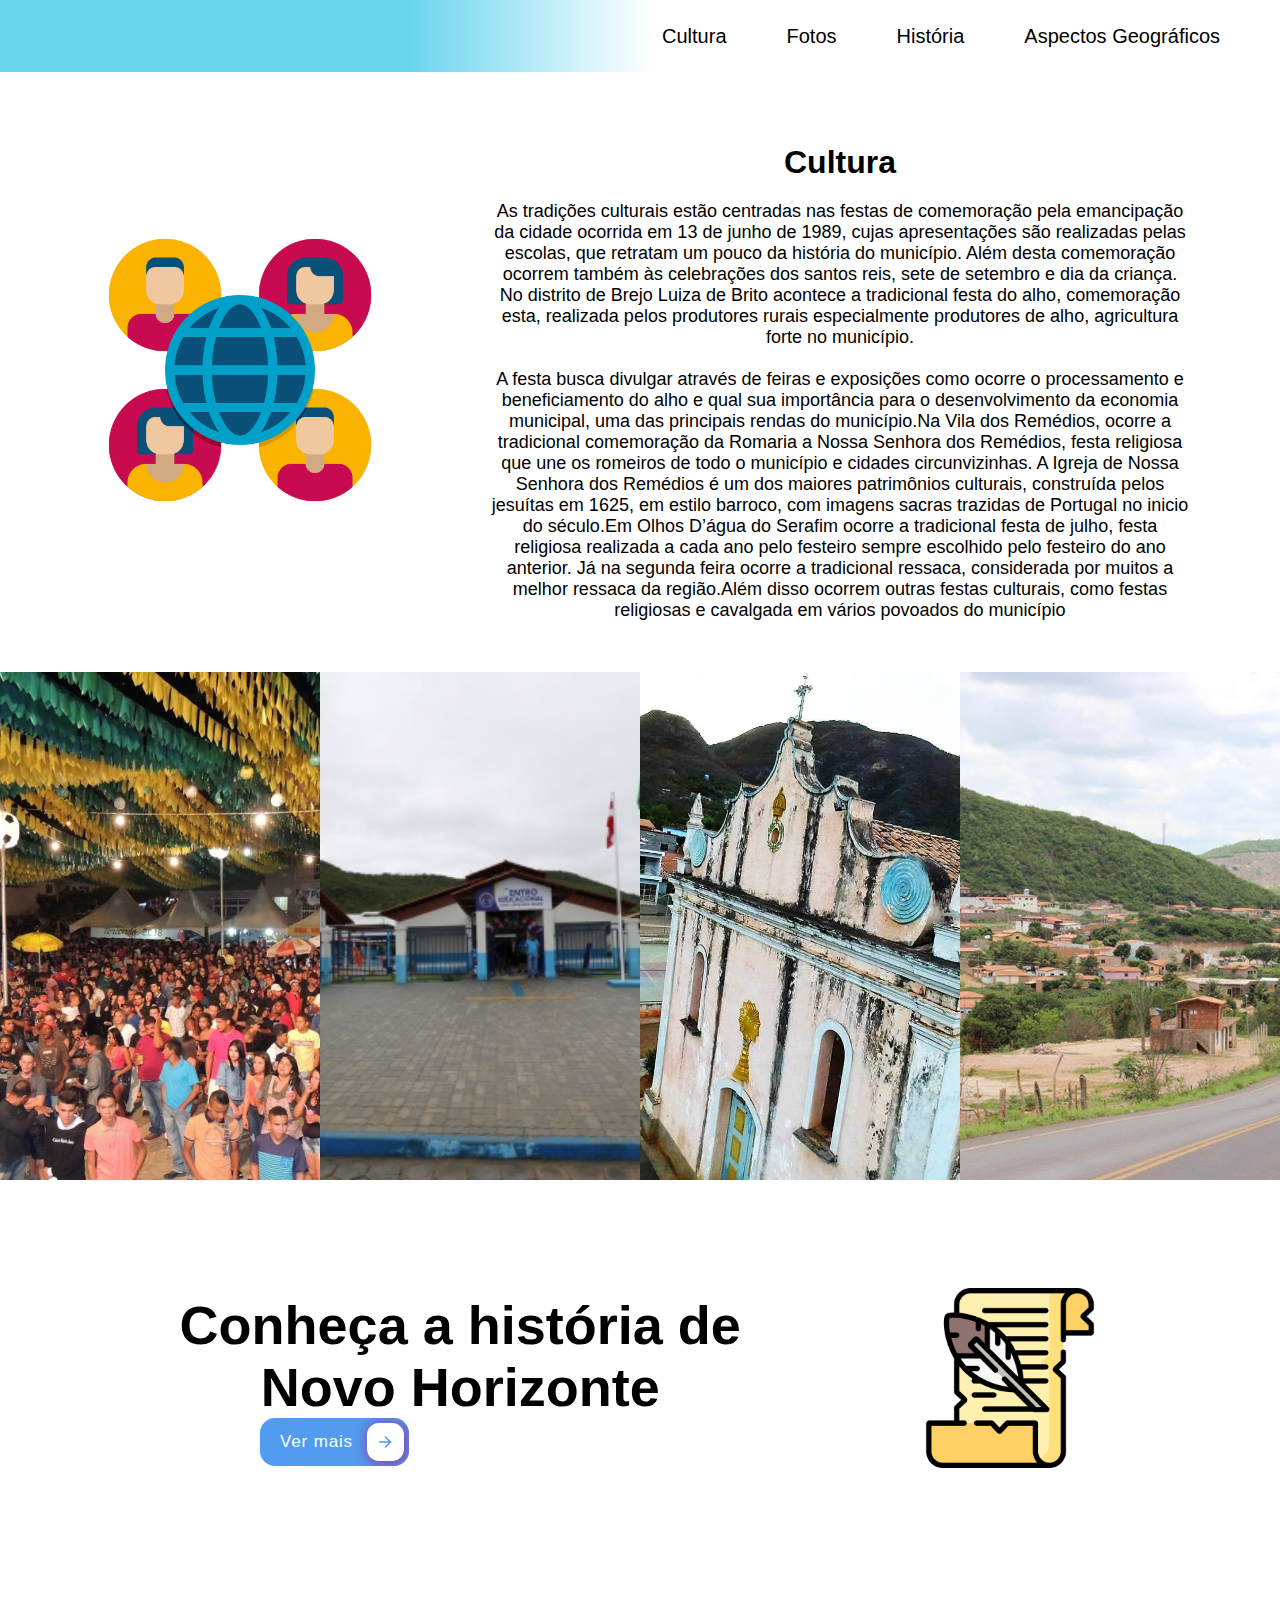
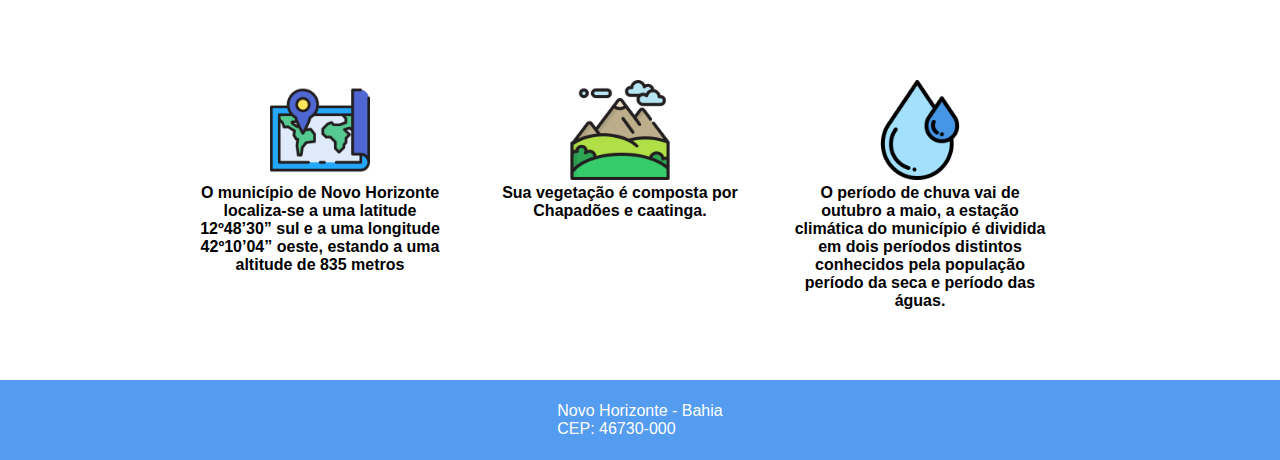
<file: index.html>
<!DOCTYPE html>
<html lang="pt-br">

<head>
    <meta charset="UTF-8">
    <meta name="viewport" content="width=device-width, initial-scale=1.0">
    <link rel="stylesheet" href="./src/css/style.css">
    <link rel="stylesheet" href="./src/css/responsivo.css">
    <link rel="shortcut icon" href="./src/imagens/city-icon.png" type="image/x-icon">
    <title>Blog Novo Horizonte</title>
</head>

<body>
    <header>
        <a href="" class="navbar">Cultura</a>
        <a href="#secao1" class="navbar">Fotos</a>
        <a href="#secao2" class="navbar">História</a>
        <a href="#secao3" class="navbar">Aspectos Geográficos</a>
    </header>
    <main>
        <div class="container1">
            <div class="img-home">
                <img class="principal" src="./src/imagens/imageprincipal.png" alt="">
            </div>
            <div class="texto-home">
                <h1 class="title-home">Cultura</h1>
                <p class="info-home">
                    As tradições culturais estão centradas nas festas de comemoração pela emancipação da cidade ocorrida
                    em 13 de junho de 1989, cujas apresentações são realizadas pelas escolas, que retratam um pouco da
                    história do município. Além desta comemoração ocorrem também às celebrações dos santos reis, sete de
                    setembro e dia da criança. No distrito de Brejo Luiza de Brito acontece a tradicional festa do alho,
                    comemoração esta, realizada pelos produtores rurais especialmente produtores de alho, agricultura
                    forte no município. <br> <br>

                    A festa busca divulgar através de feiras e exposições como ocorre o processamento e beneficiamento
                    do alho e qual sua importância para o desenvolvimento da economia municipal, uma das principais
                    rendas do município.Na Vila dos Remédios, ocorre a tradicional comemoração da Romaria a Nossa
                    Senhora dos Remédios, festa religiosa que une os romeiros de todo o município e cidades
                    circunvizinhas.
                    A Igreja de Nossa Senhora dos Remédios é um dos maiores patrimônios culturais, construída pelos
                    jesuítas em 1625, em estilo barroco, com imagens sacras trazidas de Portugal no inicio do século.Em
                    Olhos D’água do Serafim ocorre a tradicional festa de julho, festa religiosa realizada a cada ano
                    pelo festeiro sempre escolhido pelo festeiro do ano anterior. Já na segunda feira ocorre a
                    tradicional ressaca, considerada por muitos a melhor ressaca da região.Além disso ocorrem outras
                    festas culturais, como festas religiosas e cavalgada em vários povoados do município
                </p>
            </div>
        </div>

        <div class="fotos" id="secao1">
            <img class="foto" src="./src/imagens/home-image.jpg" alt="">
            <img class="foto" src="./src/imagens/foto2.jpeg" alt="">
            <img class="foto" src="./src/imagens/HOME.jpg" alt="">
            <img class="foto" src="./src/imagens/novo-horizonte-bahome.jpg" alt="">
        </div>

        <div class="container3" id="secao2">
          <div class="historia">
            <h1>Conheça a história de <br> Novo Horizonte</h1>
            <a href="./history.html">
            <button class="cssbuttons-io-button">
                Ver mais
                <div class="icon">
                  <svg
                    height="24"
                    width="24"
                    viewBox="0 0 24 24"
                    xmlns="http://www.w3.org/2000/svg"
                  >
                    <path d="M0 0h24v24H0z" fill="none"></path>
                    <path
                      d="M16.172 11l-5.364-5.364 1.414-1.414L20 12l-7.778 7.778-1.414-1.414L16.172 13H4v-2z"
                      fill="currentColor"
                    ></path>
                  </svg>
                </div>
              </button>
            </a>
          </div>

          <div>
            <img src="./src/imagens/historia.png" alt="">
          </div>
        </div>


        <div class="cards" id="secao3">
            <div class="card">
                <img src="./src/imagens/card1.png" alt="">
                <h4>O município de Novo Horizonte localiza-se a uma latitude 12º48’30” sul e a uma longitude 42º10’04” oeste, estando a uma altitude de 835 metros</h4>
            </div>

            <div class="card">
                <img src="./src/imagens/card333.png" alt="">
                <h4>Sua vegetação é composta por Chapadões e caatinga.</h4>
            </div>

            <div class="card">
                <img src="./src/imagens/card3333.png" alt="">
                <h4>O período de chuva vai de outubro a maio, a estação climática do município é dividida em dois períodos distintos conhecidos pela população período da seca e período das águas.</h4>
            </div>
        </div>
    </main>

    <footer>
        <h3>Novo Horizonte - Bahia <br> CEP: 46730-000</h3>
    </footer>
</body>

</html>
</file>
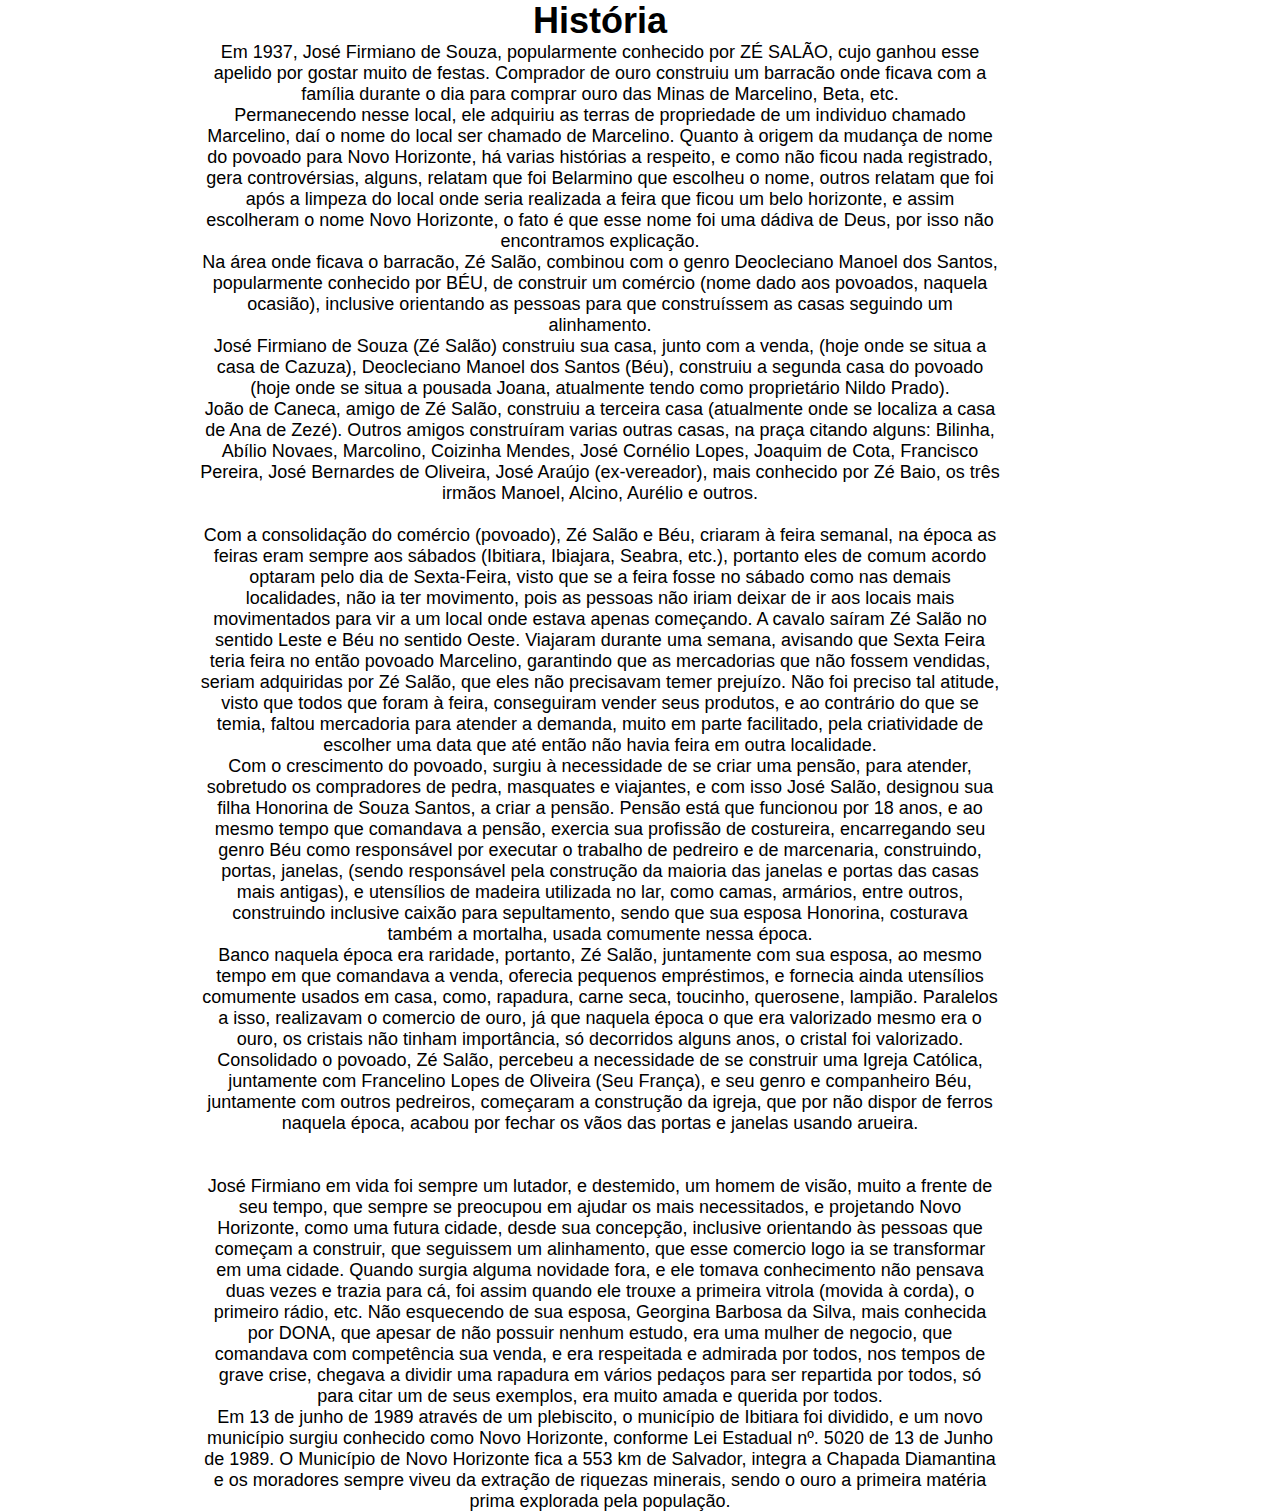
<file: history.html>
<!DOCTYPE html>
<html lang="pt-br">

<head>
    <meta charset="UTF-8">
    <meta name="viewport" content="width=device-width, initial-scale=1.0">
    <link rel="stylesheet" href="./src/css/style.css">
    <link rel="stylesheet" href="./src/css/responsivo.css">
    <title>História</title>
</head>

<body>
    <main>
        <div class="container99">
            <h1>História</h1>
            <p>Em 1937, José Firmiano de Souza, popularmente conhecido por ZÉ SALÃO, cujo ganhou esse apelido por gostar
                muito de festas. Comprador de ouro construiu um barracão onde ficava com a família durante o dia para
                comprar ouro das Minas de Marcelino, Beta, etc.
                <br>
                Permanecendo nesse local, ele adquiriu as terras de propriedade de um individuo chamado Marcelino, daí o
                nome do local ser chamado de Marcelino. Quanto à origem da mudança de nome do povoado para Novo
                Horizonte, há varias histórias a respeito, e como não ficou nada registrado, gera controvérsias, alguns,
                relatam que foi Belarmino que escolheu o nome, outros relatam que foi após a limpeza do local onde seria
                realizada a feira que ficou um belo horizonte, e assim escolheram o nome Novo Horizonte, o fato é que
                esse nome foi uma dádiva de Deus, por isso não encontramos explicação.
                <br>
                Na área onde ficava o barracão, Zé Salão, combinou com o genro Deocleciano Manoel dos Santos,
                popularmente conhecido por BÉU, de construir um comércio (nome dado aos povoados, naquela ocasião),
                inclusive orientando as pessoas para que construíssem as casas seguindo um alinhamento.
                <br>
                José Firmiano de Souza (Zé Salão) construiu sua casa, junto com a venda, (hoje onde se situa a casa de
                Cazuza), Deocleciano Manoel dos Santos (Béu), construiu a segunda casa do povoado (hoje onde se situa a
                pousada Joana, atualmente tendo como proprietário Nildo Prado).
                <br>
                João de Caneca, amigo de Zé Salão, construiu a terceira casa (atualmente onde se localiza a casa de Ana
                de Zezé). Outros amigos construíram varias outras casas, na praça citando alguns: Bilinha, Abílio
                Novaes, Marcolino, Coizinha Mendes, José Cornélio Lopes, Joaquim de Cota, Francisco Pereira, José
                Bernardes de Oliveira, José Araújo (ex-vereador), mais conhecido por Zé Baio, os três irmãos Manoel,
                Alcino, Aurélio e outros. <br> <br>
                Com a consolidação do comércio (povoado), Zé Salão e Béu, criaram à feira semanal, na época as feiras
                eram sempre aos sábados (Ibitiara, Ibiajara, Seabra, etc.), portanto eles de comum acordo optaram pelo
                dia de Sexta-Feira, visto que se a feira fosse no sábado como nas demais localidades, não ia ter
                movimento, pois as pessoas não iriam deixar de ir aos locais mais movimentados para vir a um local onde
                estava apenas começando. A cavalo saíram Zé Salão no sentido Leste e Béu no sentido Oeste. Viajaram
                durante uma semana, avisando que Sexta Feira teria feira no então povoado Marcelino, garantindo que as
                mercadorias que não fossem vendidas, seriam adquiridas por Zé Salão, que eles não precisavam temer
                prejuízo. Não foi preciso tal atitude, visto que todos que foram à feira, conseguiram vender seus
                produtos, e ao contrário do que se temia, faltou mercadoria para atender a demanda, muito em parte
                facilitado, pela criatividade de escolher uma data que até então não havia feira em outra localidade.
                <br>
                Com o crescimento do povoado, surgiu à necessidade de se criar uma pensão, para atender, sobretudo os
                compradores de pedra, masquates e viajantes, e com isso José Salão, designou sua filha Honorina de Souza
                Santos, a criar a pensão. Pensão está que funcionou por 18 anos, e ao mesmo tempo que comandava a
                pensão, exercia sua profissão de costureira, encarregando seu genro Béu como responsável por executar o
                trabalho de pedreiro e de marcenaria, construindo, portas, janelas, (sendo responsável pela construção
                da maioria das janelas e portas das casas mais antigas), e utensílios de madeira utilizada no lar, como
                camas, armários, entre outros, construindo inclusive caixão para sepultamento, sendo que sua esposa
                Honorina, costurava também a mortalha, usada comumente nessa época.
                <br>
                Banco naquela época era raridade, portanto, Zé Salão, juntamente com sua esposa, ao mesmo tempo em que
                comandava a venda, oferecia pequenos empréstimos, e fornecia ainda utensílios comumente usados em casa,
                como, rapadura, carne seca, toucinho, querosene, lampião. Paralelos a isso, realizavam o comercio de
                ouro, já que naquela época o que era valorizado mesmo era o ouro, os cristais não tinham importância, só
                decorridos alguns anos, o cristal foi valorizado.
                <br>
                Consolidado o povoado, Zé Salão, percebeu a necessidade de se construir uma Igreja Católica, juntamente
                com Francelino Lopes de Oliveira (Seu França), e seu genro e companheiro Béu, juntamente com outros
                pedreiros, começaram a construção da igreja, que por não dispor de ferros naquela época, acabou por
                fechar os vãos das portas e janelas usando arueira. <br>
                <br> <br>
                José Firmiano em vida foi sempre um lutador, e destemido, um homem de visão, muito a frente de seu
                tempo, que sempre se preocupou em ajudar os mais necessitados, e projetando Novo Horizonte, como uma
                futura cidade, desde sua concepção, inclusive orientando às pessoas que começam a construir, que
                seguissem um alinhamento, que esse comercio logo ia se transformar em uma cidade. Quando surgia alguma
                novidade fora, e ele tomava conhecimento não pensava duas vezes e trazia para cá, foi assim quando ele
                trouxe a primeira vitrola (movida à corda), o primeiro rádio, etc. Não esquecendo de sua esposa,
                Georgina Barbosa da Silva, mais conhecida por DONA, que apesar de não possuir nenhum estudo, era uma
                mulher de negocio, que comandava com competência sua venda, e era respeitada e admirada por todos, nos
                tempos de grave crise, chegava a dividir uma rapadura em vários pedaços para ser repartida por todos, só
                para citar um de seus exemplos, era muito amada e querida por todos.
                <br>
                Em 13 de junho de 1989 através de um plebiscito, o município de Ibitiara foi dividido, e um novo
                município surgiu conhecido como Novo Horizonte, conforme Lei Estadual nº. 5020 de 13 de Junho de 1989.
                O Município de Novo Horizonte fica a 553 km de Salvador, integra a Chapada Diamantina e os moradores
                sempre viveu da extração de riquezas minerais, sendo o ouro a primeira matéria prima explorada pela
                população.
            </p>
        </div>
    </main>
</body>

</html>
</file>
<file: src/css/style.css>
@import url('https://fonts.cdnfonts.com/css/avantgarde-md-bt');

*{
    margin: 0;
    padding: 0;
    box-sizing: border-box;
    text-decoration: none;
}

body{
    font-family: 'AvantGarde Md BT', sans-serif;
}

header{
    height: 8vh;
    display: flex;
    justify-content: flex-end;
    align-items: center;
    background: rgb(107,213,238);
background: linear-gradient(90deg, rgba(107,213,238,1) 32%, rgba(255,255,255,1) 51%, rgba(255,255,255,1) 100%);
}

.navbar{
    color: black;
    background: transparent;
    border: none;
    margin-right: 60px;
    font-family: 'AvantGarde Md BT', sans-serif;
    font-size: 20px;
    cursor: pointer;
    text-decoration: none;
}

.navbar:hover{
    color: rgb(83, 156, 240);
}

.container1{
    height: 600px;
    display: flex;
    justify-content: center;
    align-items: center;
}

.img-home{
    padding-right: 100px;
}

.principal{
    width: 300px;
}

.texto-home{
    max-width: 700px;
    text-align: center;
}

.title-home{
    padding: 20px;
}

.info-home{
    font-family: Arial, Helvetica, sans-serif;
    font-size: 18px;
    font-weight: 500;
}

.fotos{
    height: 508px;
    display: flex;
    flex-wrap: wrap;
    overflow: hidden;
    position: relative;
}

.foto{
    width: 25%;
    height: auto;
    object-fit: cover;
    box-sizing: border-box;
    transition: transform 1s ease;
}

.foto:hover{
    transform: scale(1.1);
}

.container3{
    height: 400px;
    display: flex;
    align-items: center;
    justify-content: space-evenly;
}

.container3 div img{
    width: 180px;
}

.historia{
    font-family: 'AvantGarde Md BT', sans-serif;
    text-align: center;
}

.historia h1{
    font-size: 54px;
}

.cards{
    height: 400px;
    display: flex;
    flex-direction: row;
    align-items: center;
    justify-content: center;
}

.card{
    width: 300px;
    height: 200px;
    text-align: center;
    padding-right: 40px;
}

.cards .card img{
    width: 100px;
}

.cssbuttons-io-button {
    background: rgb(83, 156, 240);
    color: white;
    font-family: inherit;
    padding: 0.35em;
    padding-left: 1.2em;
    font-size: 17px;
    font-weight: 500;
    border-radius: 0.9em;
    border: none;
    letter-spacing: 0.05em;
    display: flex;
    align-items: center;
    box-shadow: inset 0 0 1.6em -0.6em rgb(83, 156, 240);
    overflow: hidden;
    position: relative;
    height: 2.8em;
    padding-right: 3.3em;
    cursor: pointer;
    left: 80px;
  }
  
  .cssbuttons-io-button .icon {
    background: white;
    margin-left: 1em;
    position: absolute;
    display: flex;
    align-items: center;
    justify-content: center;
    height: 2.2em;
    width: 2.2em;
    border-radius: 0.7em;
    box-shadow: 0.1em 0.1em 0.6em 0.2em #7b52b9;
    right: 0.3em;
    transition: all 0.3s;
  }
  
  .cssbuttons-io-button:hover .icon {
    width: calc(100% - 0.6em);
  }
  
  .cssbuttons-io-button .icon svg {
    width: 1.1em;
    transition: transform 0.3s;
    color: rgb(83, 156, 240);
  }
  
  .cssbuttons-io-button:hover .icon svg {
    transform: translateX(0.1em);
  }
  
  .cssbuttons-io-button:active .icon {
    transform: scale(0.95);
  }

  footer{
    height: 80px;
    background: rgb(83, 156, 240);
    display: flex;
    align-items: center;
    justify-content: center;
  }
  
  footer h3{
    font-size: 16px;
    font-weight: 300;
    color: rgb(255, 255, 255);
  }

  .container99{
    text-align: center;
    font-size: 18px;
    width: 800px;
    margin-left: 200px;
  }
</file>
<file: src/css/responsivo.css>
@media (max-width: 319px){

    body{
        overflow-x: hidden;
    }
header{
    height: 18vh;
    display: flex;
    flex-direction: column;
    justify-content: center;
}

.navbar:hover{
    color: black;
}

.container1{
    display: flex;
    flex-direction: column;
    height: 1500px;
}

.img-home{
    width: 80px;
    margin-right: 180px;
}

.fotos{
    display: flex;
flex-wrap: wrap;
height: 100%;
}

.foto{
    width: 50%;
}

.container3{
    height: 400px;
    display: flex;
    flex-direction: column;
}

.container3 div img{
    width: 120px;
}

.historia h1{
    font-size: 34px;
}

.cards{
    width: 200px;
    height: 200px;
    text-align: center;
    display: flex;
    flex-direction: column;
    margin-left: 60px;
    height: 640px;

}

.cards .card img{
    width: 80px;
}

.cards .card h4{
    font-size: 16px;
    
}

.container99{
    text-align: center;
    font-size: 14px;
    width: 250px;
    position: relative;
    right: 180px
  }
}

@media (min-width: 320px) and (max-width: 480px){
    body{
        overflow-x: hidden;
    }
header{
    height: 18vh;
    display: flex;
    flex-direction: column;
    justify-content: center;
}

.navbar:hover{
    color: black;
}

.container1{
    display: flex;
    flex-direction: column;
    height: 1100px;
}

.img-home{
    width: 80px;
    margin-right: 180px;
}

.fotos{
    display: flex;
flex-wrap: wrap;
height: 100%;
}

.foto{
    width: 50%;
}

.container3{
    height: 400px;
    display: flex;
    flex-direction: column;
}

.container3 div img{
    width: 120px;
}

.historia h1{
    font-size: 34px;
}

.cards{
    width: 400px;
    height: 200px;
    text-align: center;
    display: flex;
    flex-direction: row;
    margin-left: 60px;
    height: 440px;
}

.cards .card img{
    width: 80px;
}

.cards .card h4{
    font-size: 12px;
    
}

.container99{
    text-align: center;
    font-size: 14px;
    width: 250px;
    position: relative;
    right: 180px
  }
}

@media (min-width: 481px) and (max-width: 768px){
    body{
        overflow-x: hidden;
    }
header{
    height: 18vh;
    display: flex;
    flex-direction: column;
    justify-content: center;
}

.navbar:hover{
    color: black;
}

.container1{
    display: flex;
    flex-direction: column;
    height: 1100px;
}

.img-home{
    width: 80px;
    margin-right: 180px;
}

.fotos{
    display: flex;
flex-wrap: wrap;
height: 100%;
}

.foto{
    width: 50%;
}

.container3{
    height: 400px;
    display: flex;
    flex-direction: column;
}

.container3 div img{
    width: 120px;
}

.historia h1{
    font-size: 34px;
}

.cards{
    width: 400px;
    height: 200px;
    text-align: center;
    display: flex;
    flex-direction: row;
    margin-left: 60px;
    height: 440px;
}

.cards .card img{
    width: 80px;
}

.cards .card h4{
    font-size: 12px;
    
}

.container99{
    text-align: center;
    font-size: 14px;
    width: 250px;
    position: relative;
    right: 180px
  }
}

@media (min-width: 769px) and (max-width: 1024px){
    .container1{
        display: flex;
        flex-direction: column;
        height: 1100px;
    }
    
    .img-home{
        width: 80px;
        margin-right: 180px;
    }
}
</file>
